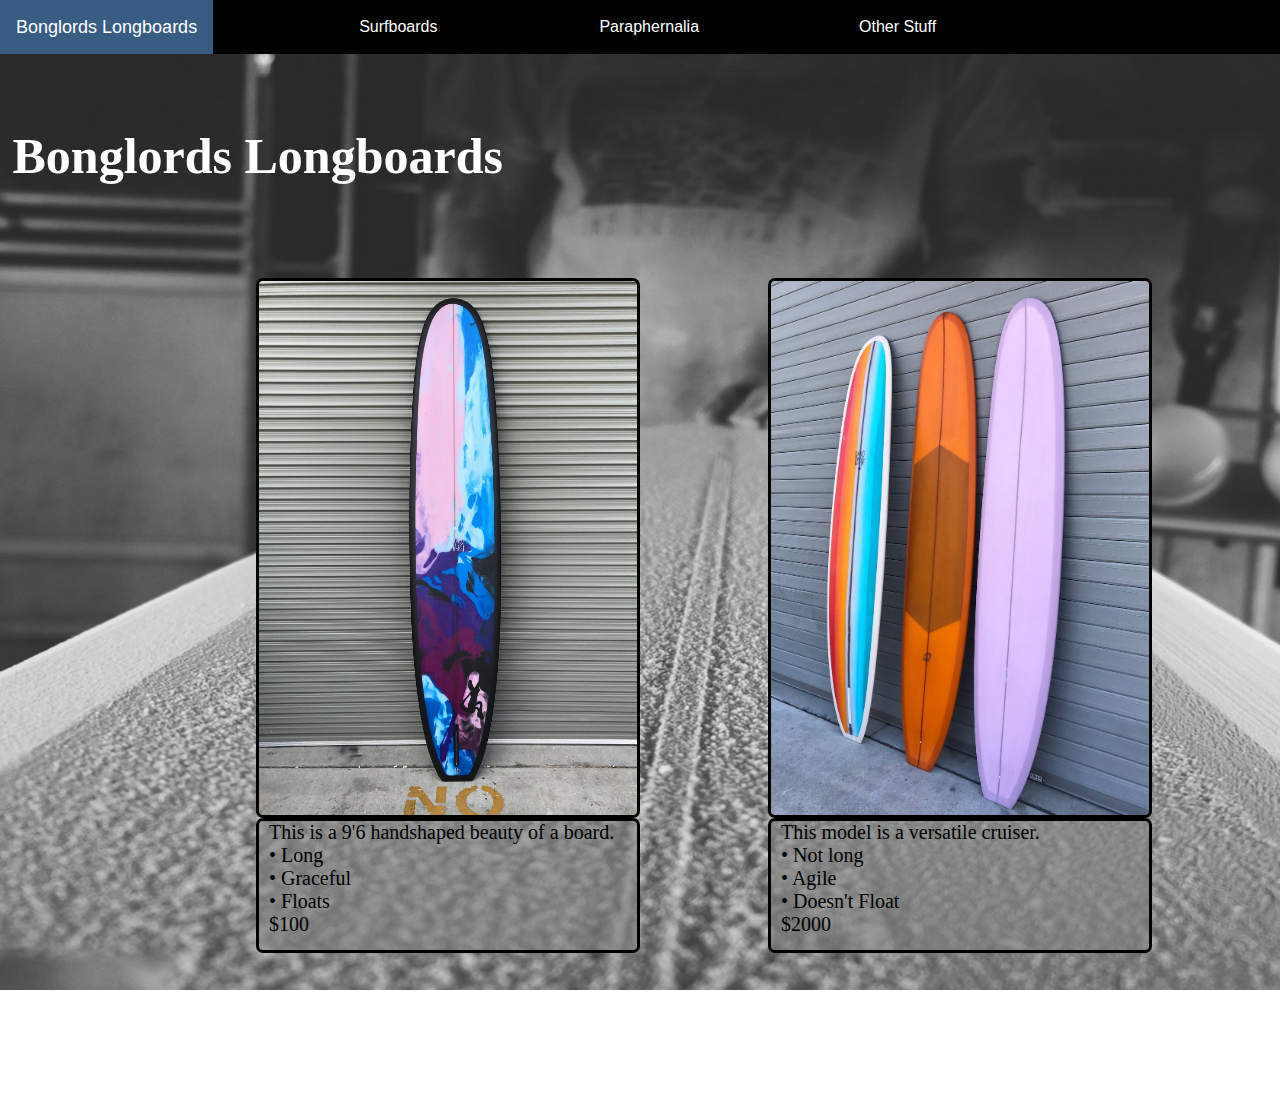
<file: longboards.html>
<!DOCTYPE html>
<html lang="en">
<head>
    <meta charset="UTF-8">
    <meta http-equiv="X-UA-Compatible" content="IE=edge">
    <meta name="viewport" content="width=device-width, initial-scale=1.0">
    <link rel="stylesheet" href="longstyle.css">
    <title>Bonglords</title>
</head>

<!-- Header and Dropdown-->

<header class="header">
    <button id="logo"><a href="index.html" >Bonglords Longboards</a></button>
    <div class="dropdown">
        <button class="dropbtn">Surfboards</button>
        <div class="dropdown-content">
            <a href="longboards.html">Longboards</a>
            <a href="shortboards.html">Dorklords</a>
            
        </div>
    </div>
    <button><a href="Para.html">Paraphernalia</a></button>
    <button><a href="other.html">Other Stuff</a></button>
</header>
<body>
    <div class="grid-system">



        <!-- Welcome Blurb -->
        
        <div class="blurb"><h1 style="color:white;">Bonglords Longboards</h1> </div>
        
        <div class="log-1"></div>
        <span class="log-1-info">This is a 9'6 handshaped beauty of a board.<br>• Long <br> • Graceful <br> • Floats <br> $100</span>
        <div class="log-2"></div>
        <span class="log-2-info">This model is a versatile cruiser.<br>• Not long <br> • Agile <br> • Doesn't Float <br> $2000</span>
        
        
        </div>
    
</body>
</html>
</file>
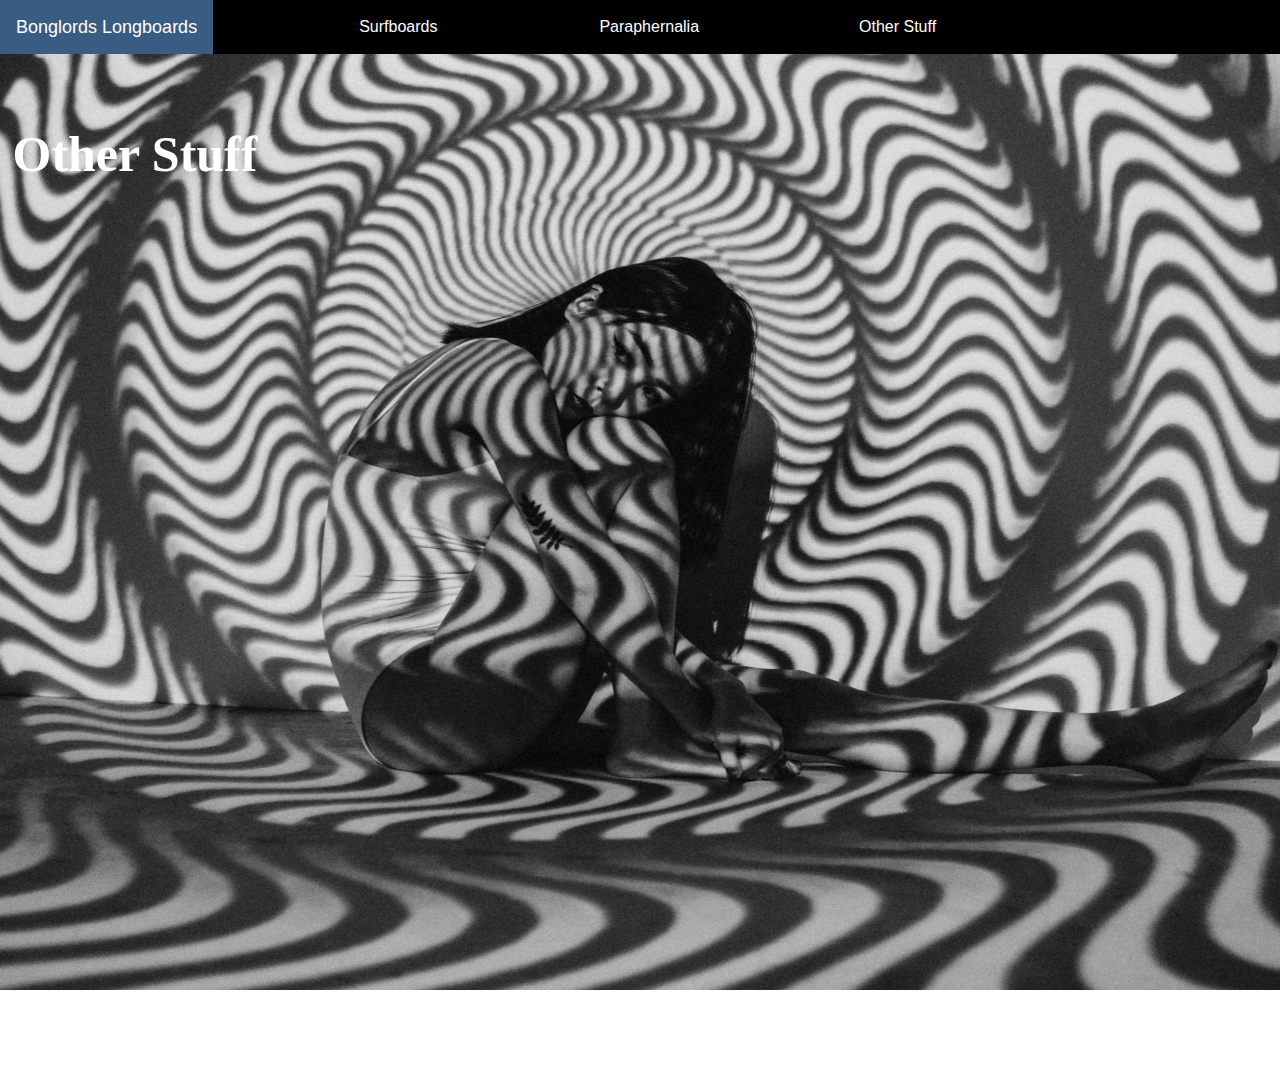
<file: other.html>
<!DOCTYPE html>
<html lang="en">
<head>
    <meta charset="UTF-8">
    <meta http-equiv="X-UA-Compatible" content="IE=edge">
    <meta name="viewport" content="width=, initial-scale=1.0">
    <link rel="stylesheet" href="other.css">
    <title>Other Stuff</title>
</head>

<!-- Header and Dropdown-->

<header class="header">
    <button id="logo"><a href="index.html" >Bonglords Longboards</a></button>
    <div class="dropdown">
        <button class="dropbtn">Surfboards</button>
        <div class="dropdown-content">
            <a href="longboards.html">Longboards</a>
            <a href="shortboards.html">Bonglords</a>
            
        </div>
    </div>
    <button><a href="Para.html">Paraphernalia</a></button>
    <button><a href="other.html">Other Stuff</a></button>
    </header>
<body>
    <div class="grid-system">



        <!-- Welcome Blurb -->
        
        
        <div class="blurb"><h1 style="color:white;">Other Stuff</h1> </div>
        
       <div class="vid">
        <iframe width="800" height="500" src="https://www.youtube.com/embed/r43asrLpdsc" title="YouTube video player" frameborder="0" allow="accelerometer; autoplay; clipboard-write; encrypted-media; gyroscope; picture-in-picture" allowfullscreen></iframe>
       </div>
        
        
    </div>
</body>
</html>
</file>
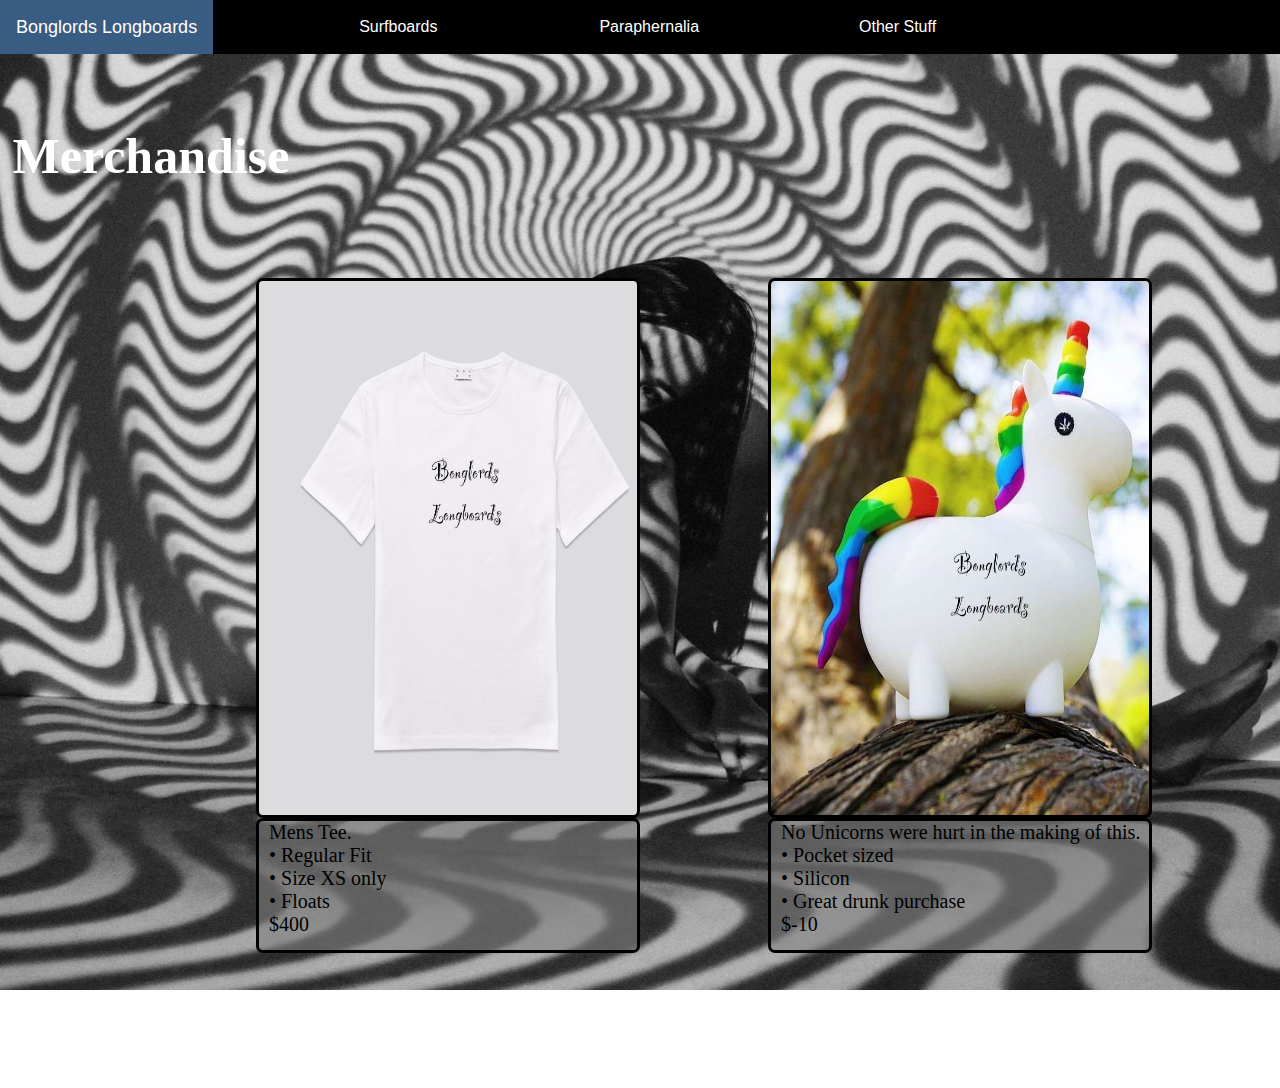
<file: Para.html>
<!DOCTYPE html>
<html lang="en">
<head>
    <meta charset="UTF-8">
    <meta http-equiv="X-UA-Compatible" content="IE=edge">
    <meta name="viewport" content="width=, initial-scale=1.0">
    <link rel="stylesheet" href="parastyle.css">
    <title>Paraphernalia</title>
</head>

<!-- Header and Dropdown-->

<header class="header">
    <button id="logo"><a href="index.html" >Bonglords Longboards</a></button>
    <div class="dropdown">
        <button class="dropbtn">Surfboards</button>
        <div class="dropdown-content">
            <a href="longboards.html">Longboards</a>
            <a href="shortboards.html">Bonglords</a>
            
        </div>
    </div>
    <button><a href="Para.html">Paraphernalia</a></button>
    <button><a href="other.html">Other Stuff</a></button>
    </header>
<body>
    <div class="grid-system">



        <!-- Welcome Blurb -->
        
        
        <div class="blurb"><h1 style="color:white;">Merchandise</h1> </div>
        
        <div class="item-1"></div>
        <span class="item-1-info">Mens Tee.<br>• Regular Fit <br> • Size XS only<br> • Floats <br> $400</span>
        <div class="item-2"></div>
        <span class="item-2-info">No Unicorns were hurt in the making of this.<br>• Pocket sized <br> • Silicon<br> • Great drunk purchase <br> $-10</span>
        
        
        
        
    </div>
</body>
</html>
</file>
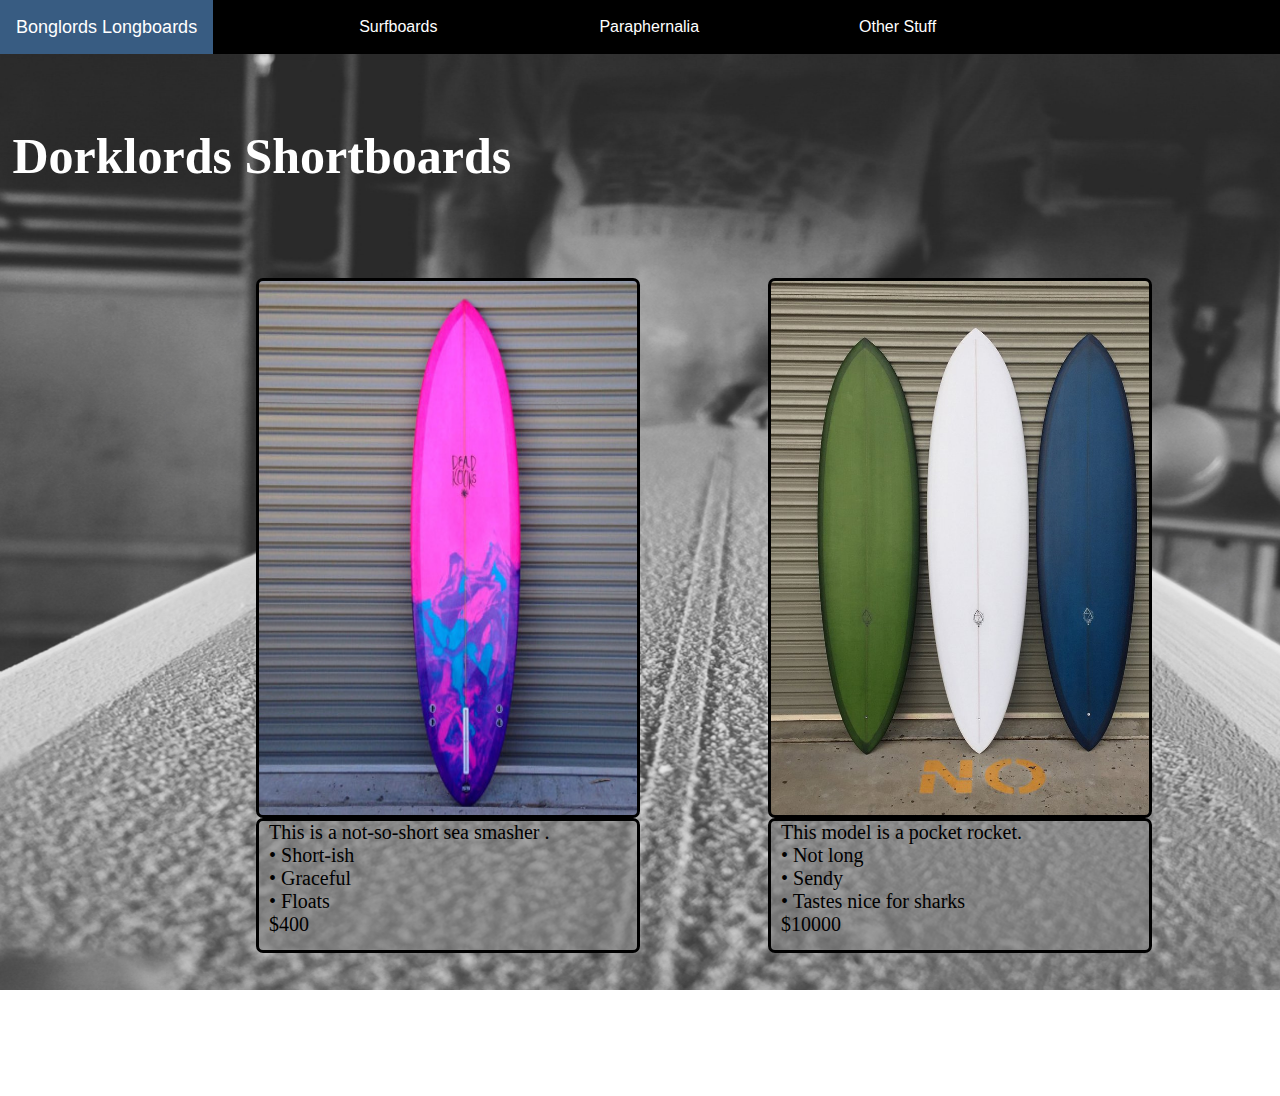
<file: shortboards.html>
<!DOCTYPE html>
<html lang="en">
<head>
    <meta charset="UTF-8">
    <meta http-equiv="X-UA-Compatible" content="IE=edge">
    <meta name="viewport" content="width=device-width, initial-scale=1.0">
    <link rel="stylesheet" href="shortstyle.css">
    <title>Dorklords</title>
</head>

<!-- Header and Dropdown-->

<header class="header">
    <button id="logo"><a href="index.html" >Bonglords Longboards</a></button>
    <div class="dropdown">
        <button class="dropbtn">Surfboards</button>
        <div class="dropdown-content">
            <a href="longboards.html">Longboards</a>
            <a href="shortboards.html">Dorklords</a>
            
        </div>
    </div>
    <button><a href="Para.html">Paraphernalia</a></button>
    <button><a href="other.html">Other Stuff</a></button>
</header>
<body>
    <div class="grid-system">



        <!-- Welcome Blurb -->
        
        <div class="blurb"><h1 style="color:white;">Dorklords Shortboards</h1> </div>
        
        <div class="board-1"></div>
        <span class="board-1-info">This is a not-so-short sea smasher .<br>• Short-ish <br> • Graceful <br> • Floats <br> $400</span>
        <div class="board-2"></div>
        <span class="board-2-info">This model is a pocket rocket.<br>• Not long <br> • Sendy<br> • Tastes nice for sharks <br> $10000</span>
        
        
        </div>
    
</body>
</html>
</file>
<file: longstyle.css>
@font-face {
  font-family: "Lustria", Serif;
  font-size: 48px;
  src: url(https://fonts.googleapis.com/css2?family=Lato:wght@300&family=Lustria&display=swap);
}

/*--- Buttons --- */

button {
  background-color: black;
  color: white;
  padding: 16px;
  font-size: 16px;
  border: none;
}

button:hover {
  background-color: #385c82;
}

#logo > a {
  color: white;
  text-decoration: none;
}

/* --- anchors --- */

a {
  color: white;
  text-decoration: none;
}

button > a:link {
  color: white;
}
a:visited {
  color: white;
}
a:hover {
  color: grey;
}
a:focus {
  color: white;
}
a:active {
  color: white;
}

/* --- Header --- */

.header {
  display: flex;
  flex-direction: row;
  gap: 10%;
  text-align: center;
  position: fixed;
  background-color: black;
  width: 100%;
  color: white;
  margin-top: -0.5em;
  margin-left: -0.5em;
}

#logo {
  font-size: 18px;
}

/*--- DropDown ---*/

.dropbtn {
  background-color: black;
  color: white;
  padding: 18px;
  font-size: 16px;
  border: none;
}

.dropdown {
  position: relative;
  display: inline-block;
}

.dropdown-content {
  display: none;
  position: absolute;
  background-color: #f1f1f1;
  min-width: 160px;
  box-shadow: 0px 8px 16px 0px rgba(0, 0, 0, 0.2);
  z-index: 1;
}

.dropdown-content a {
  color: black;
  padding: 12px 16px;
  text-decoration: none;
  display: block;
}

.dropdown-content a:hover {
  background-color: #ddd;
}

.dropdown:hover .dropdown-content {
  display: block;
}

.dropdown:hover .dropbtn {
  background-color: #385c82;
}

/* --- Grid System --- */

.grid-system {
  display: grid;
  grid-template-columns: repeat(10, 1fr);
  grid-template-rows: repeat(8, 1fr);
  height: 1080px;

  background-image: url(images/pexels-lachlan-ross-5967749.jpeg);
  background-size: 1920px 1080px, cover;
  background-position: center center;
  background-repeat: no-repeat;
  background-attachment: fixed;
  width: 100vw;
  margin-left: -0.5em;
}

body {
  font-family: "Lustria", serif;
  font-size: 16px;
  min-height: 100vh;
}

.blurb {
  grid-column-start: 1;
  grid-column-end: 8;
  grid-row-start: 2;
  grid-row-end: 3;

  font-size: 25px;
  margin-left: 0.5em;
  margin-top: -2em;
}

.log-1 {
  grid-column-start: 3;
  grid-column-end: 6;
  grid-row-start: 3;
  grid-row-end: 7;

  border: solid medium black;
  border-radius: 7px;

  background-image: url(images/IMG_9084_2_1024x1024@2x.jpeg);
  background-size: 412px 540px;
  max-height: 540px;
  max-width: 412px;
}

.log-1-info {
  grid-column-start: 3;
  grid-column-end: 6;
  grid-row-start: 7;
  grid-row-end: 8;

  background-color: hsla(0, 0%, 50%, 0.6);
  max-width: 402px;

  font-size: 20px;

  border: solid medium black;
  border-radius: 7px;
  padding-left: 10px;
}

.log-2 {
  grid-column-start: 7;
  grid-column-end: 10;
  grid-row-start: 3;
  grid-row-end: 7;

  border: solid medium black;
  border-radius: 7px;

  background-image: url(images/Dead-Kooks-Surfboards_Twostep_03_WEB_1024x1024@2x.jpeg);
  background-size: 412px 540px;
  max-height: 540px;
  max-width: 412px;
}

.log-2-info {
  grid-column-start: 7;
  grid-column-end: 10;
  grid-row-start: 7;
  grid-row-end: 8;

  background-color: hsla(0, 0%, 50%, 0.6);
  max-width: 402px;

  font-size: 20px;

  border: solid medium black;
  border-radius: 7px;
  padding-left: 10px;
}
</file>
<file: other.css>
@font-face {
  font-family: "Lustria", Serif;
  font-size: 48px;
  src: url(https://fonts.googleapis.com/css2?family=Lato:wght@300&family=Lustria&display=swap);
}

/*--- Buttons --- */

button {
  background-color: black;
  color: white;
  padding: 16px;
  font-size: 16px;
  border: none;
}

button:hover {
  background-color: #385c82;
}

#logo > a {
  color: white;
  text-decoration: none;
}

/* --- anchors --- */

a {
  color: white;
  text-decoration: none;
}

button > a:link {
  color: white;
}
a:visited {
  color: white;
}
a:hover {
  color: grey;
}
a:focus {
  color: white;
}
a:active {
  color: white;
}

/* --- Header --- */

.header {
  display: flex;
  flex-direction: row;
  gap: 10%;
  text-align: center;
  position: fixed;
  background-color: black;
  width: 100%;
  color: white;
  margin-top: -0.5em;
  margin-left: -0.5em;
}

#logo {
  font-size: 18px;
}

/*--- DropDown ---*/

.dropbtn {
  background-color: black;
  color: white;
  padding: 18px;
  font-size: 16px;
  border: none;
}

.dropdown {
  position: relative;
  display: inline-block;
}

.dropdown-content {
  display: none;
  position: absolute;
  background-color: #f1f1f1;
  min-width: 160px;
  box-shadow: 0px 8px 16px 0px rgba(0, 0, 0, 0.2);
  z-index: 1;
}

.dropdown-content a {
  color: black;
  padding: 12px 16px;
  text-decoration: none;
  display: block;
}

.dropdown-content a:hover {
  background-color: #ddd;
}

.dropdown:hover .dropdown-content {
  display: block;
}

.dropdown:hover .dropbtn {
  background-color: #385c82;
}

/* --- Grid System --- */

.grid-system {
  display: grid;
  grid-template-columns: repeat(10, 1fr);
  grid-template-rows: repeat(10, 1fr);
  height: 1080px;

  background-image: url(images/psyc.jpg);
  background-size: 1920px 1080px, cover;
  background-position: center center;
  background-repeat: no-repeat;
  background-attachment: fixed;
  width: 100vw;
  margin-left: -0.5em;
  margin-bottom: -1em;
}

body {
  font-family: "Lustria", serif;
  font-size: 16px;
  min-height: 100vh;
}

.blurb {
  grid-column-start: 1;
  grid-column-end: 8;
  grid-row-start: 2;
  grid-row-end: 3;

  font-size: 25px;
  margin-left: 0.5em;
  margin-top: -1em;
}

.vid {
  grid-column-start: 3;
  grid-column-end: 8;
  grid-row-start: 3;
  grid-row-end: 8;
}
</file>
<file: parastyle.css>
@font-face {
  font-family: "Lustria", Serif;
  font-size: 48px;
  src: url(https://fonts.googleapis.com/css2?family=Lato:wght@300&family=Lustria&display=swap);
}

/*--- Buttons --- */

button {
  background-color: black;
  color: white;
  padding: 16px;
  font-size: 16px;
  border: none;
}

button:hover {
  background-color: #385c82;
}

#logo > a {
  color: white;
  text-decoration: none;
}

/* --- anchors --- */

a {
  color: white;
  text-decoration: none;
}

button > a:link {
  color: white;
}
a:visited {
  color: white;
}
a:hover {
  color: grey;
}
a:focus {
  color: white;
}
a:active {
  color: white;
}

/* --- Header --- */

.header {
  display: flex;
  flex-direction: row;
  gap: 10%;
  text-align: center;
  position: fixed;
  background-color: black;
  width: 100%;
  color: white;
  margin-top: -0.5em;
  margin-left: -0.5em;
}

#logo {
  font-size: 18px;
}

/*--- DropDown ---*/

.dropbtn {
  background-color: black;
  color: white;
  padding: 18px;
  font-size: 16px;
  border: none;
}

.dropdown {
  position: relative;
  display: inline-block;
}

.dropdown-content {
  display: none;
  position: absolute;
  background-color: #f1f1f1;
  min-width: 160px;
  box-shadow: 0px 8px 16px 0px rgba(0, 0, 0, 0.2);
  z-index: 1;
}

.dropdown-content a {
  color: black;
  padding: 12px 16px;
  text-decoration: none;
  display: block;
}

.dropdown-content a:hover {
  background-color: #ddd;
}

.dropdown:hover .dropdown-content {
  display: block;
}

.dropdown:hover .dropbtn {
  background-color: #385c82;
}

/* --- Grid System --- */

.grid-system {
  display: grid;
  grid-template-columns: repeat(10, 1fr);
  grid-template-rows: repeat(8, 1fr);
  height: 1080px;

  background-image: url(images/psyc.jpg);
  background-size: 1920px 1080px, cover;
  background-position: center center;
  background-repeat: no-repeat;
  background-attachment: fixed;
  width: 100vw;
  margin-left: -0.5em;
  margin-bottom: -1em;
}

body {
  font-family: "Lustria", serif;
  font-size: 16px;
  min-height: 100vh;
}

.blurb {
  grid-column-start: 1;
  grid-column-end: 8;
  grid-row-start: 2;
  grid-row-end: 3;

  font-size: 25px;
  margin-left: 0.5em;
  margin-top: -2em;
}

.item-1 {
  grid-column-start: 3;
  grid-column-end: 6;
  grid-row-start: 3;
  grid-row-end: 7;

  border: solid medium black;
  border-radius: 7px;

  background-image: url(images/tee.jpeg);

  background-size: 412px 540px;
  max-height: 540px;
  max-width: 412px;
}

.item-1-info {
  grid-column-start: 3;
  grid-column-end: 6;
  grid-row-start: 7;
  grid-row-end: 8;

  background-color: hsla(0, 0%, 50%, 0.6);
  max-width: 402px;

  font-size: 20px;

  border: solid medium black;
  border-radius: 7px;
  padding-left: 10px;
}

.item-2 {
  grid-column-start: 7;
  grid-column-end: 10;
  grid-row-start: 3;
  grid-row-end: 7;

  border: solid medium black;
  border-radius: 7px;

  background-image: url(images/unikornbong.jpeg);
  background-size: 412px 540px;
  max-height: 540px;
  max-width: 412px;
}

.item-2-info {
  grid-column-start: 7;
  grid-column-end: 10;
  grid-row-start: 7;
  grid-row-end: 8;

  background-color: hsla(0, 0%, 50%, 0.6);
  max-width: 402px;

  font-size: 20px;

  border: solid medium black;
  border-radius: 7px;
  padding-left: 10px;
}
</file>
<file: shortstyle.css>
@font-face {
  font-family: "Lustria", Serif;
  font-size: 48px;
  src: url(https://fonts.googleapis.com/css2?family=Lato:wght@300&family=Lustria&display=swap);
}

/*--- Buttons --- */

button {
  background-color: black;
  color: white;
  padding: 16px;
  font-size: 16px;
  border: none;
}

button:hover {
  background-color: #385c82;
}

#logo > a {
  color: white;
  text-decoration: none;
}

/* --- anchors --- */

a {
  color: white;
  text-decoration: none;
}

button > a:link {
  color: white;
}
a:visited {
  color: white;
}
a:hover {
  color: grey;
}
a:focus {
  color: white;
}
a:active {
  color: white;
}

/* --- Header --- */

.header {
  display: flex;
  flex-direction: row;
  gap: 10%;
  text-align: center;
  position: fixed;
  background-color: black;
  width: 100%;
  color: white;
  margin-top: -0.5em;
  margin-left: -0.5em;
}

#logo {
  font-size: 18px;
}

/*--- DropDown ---*/

.dropbtn {
  background-color: black;
  color: white;
  padding: 18px;
  font-size: 16px;
  border: none;
}

.dropdown {
  position: relative;
  display: inline-block;
}

.dropdown-content {
  display: none;
  position: absolute;
  background-color: #f1f1f1;
  min-width: 160px;
  box-shadow: 0px 8px 16px 0px rgba(0, 0, 0, 0.2);
  z-index: 1;
}

.dropdown-content a {
  color: black;
  padding: 12px 16px;
  text-decoration: none;
  display: block;
}

.dropdown-content a:hover {
  background-color: #ddd;
}

.dropdown:hover .dropdown-content {
  display: block;
}

.dropdown:hover .dropbtn {
  background-color: #385c82;
}

/* --- Grid System --- */

.grid-system {
  display: grid;
  grid-template-columns: repeat(10, 1fr);
  grid-template-rows: repeat(8, 1fr);
  height: 1080px;

  background-image: url(images/pexels-lachlan-ross-5967749.jpeg);
  background-size: 1920px 1080px, cover;
  background-position: center center;
  background-repeat: no-repeat;
  background-attachment: fixed;
  width: 100vw;
  margin-left: -0.5em;
}

body {
  font-family: "Lustria", serif;
  font-size: 16px;
  min-height: 100vh;
}

.blurb {
  grid-column-start: 1;
  grid-column-end: 8;
  grid-row-start: 2;
  grid-row-end: 3;

  font-size: 25px;
  margin-left: 0.5em;
  margin-top: -2em;
}

.board-1 {
  grid-column-start: 3;
  grid-column-end: 6;
  grid-row-start: 3;
  grid-row-end: 7;

  border: solid medium black;
  border-radius: 7px;

  background-image: url(images/salty_6.jpeg);
  background-size: 412px 540px;
  max-height: 540px;
  max-width: 412px;
}

.board-1-info {
  grid-column-start: 3;
  grid-column-end: 6;
  grid-row-start: 7;
  grid-row-end: 8;

  background-color: hsla(0, 0%, 50%, 0.6);
  max-width: 402px;

  font-size: 20px;

  border: solid medium black;
  border-radius: 7px;
  padding-left: 10px;
}

.board-2 {
  grid-column-start: 7;
  grid-column-end: 10;
  grid-row-start: 3;
  grid-row-end: 7;

  border: solid medium black;
  border-radius: 7px;

  background-image: url(images/Dead-Kooks-Surfboards_Hellhound_00_WEB_1024x1024.jpeg);
  background-size: 412px 540px;
  max-height: 540px;
  max-width: 412px;
}

.board-2-info {
  grid-column-start: 7;
  grid-column-end: 10;
  grid-row-start: 7;
  grid-row-end: 8;

  background-color: hsla(0, 0%, 50%, 0.6);
  max-width: 402px;

  font-size: 20px;

  border: solid medium black;
  border-radius: 7px;
  padding-left: 10px;
}
</file>
